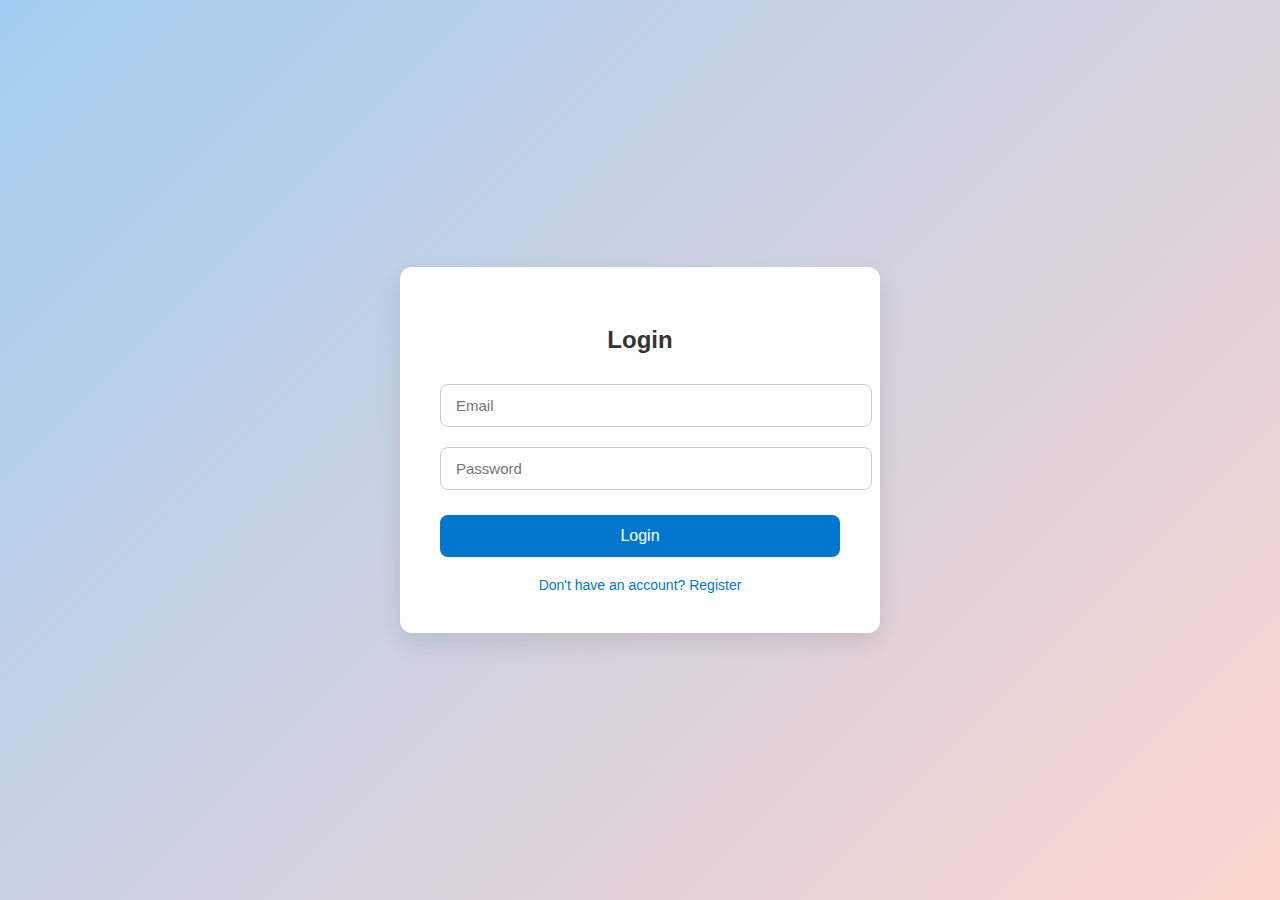
<file: index.html>
<!DOCTYPE html>
<html lang="en">
<head>
  <meta charset="UTF-8" />
  <meta name="viewport" content="width=device-width, initial-scale=1.0"/>
  <title>Login - Pet Care </title>
  <link rel="stylesheet" href="style.css" />
</head>
<body>
  <div class="container">
    <h2>Login</h2>
    <input type="email" id="loginEmail" placeholder="Email" />
    <input type="password" id="loginPassword" placeholder="Password" />
    <button onclick="loginUser()">Login</button>
    <a href="register.html">Don't have an account? Register</a>
  </div>
  <script src="script.js"></script>
</body>
</html>
</file>
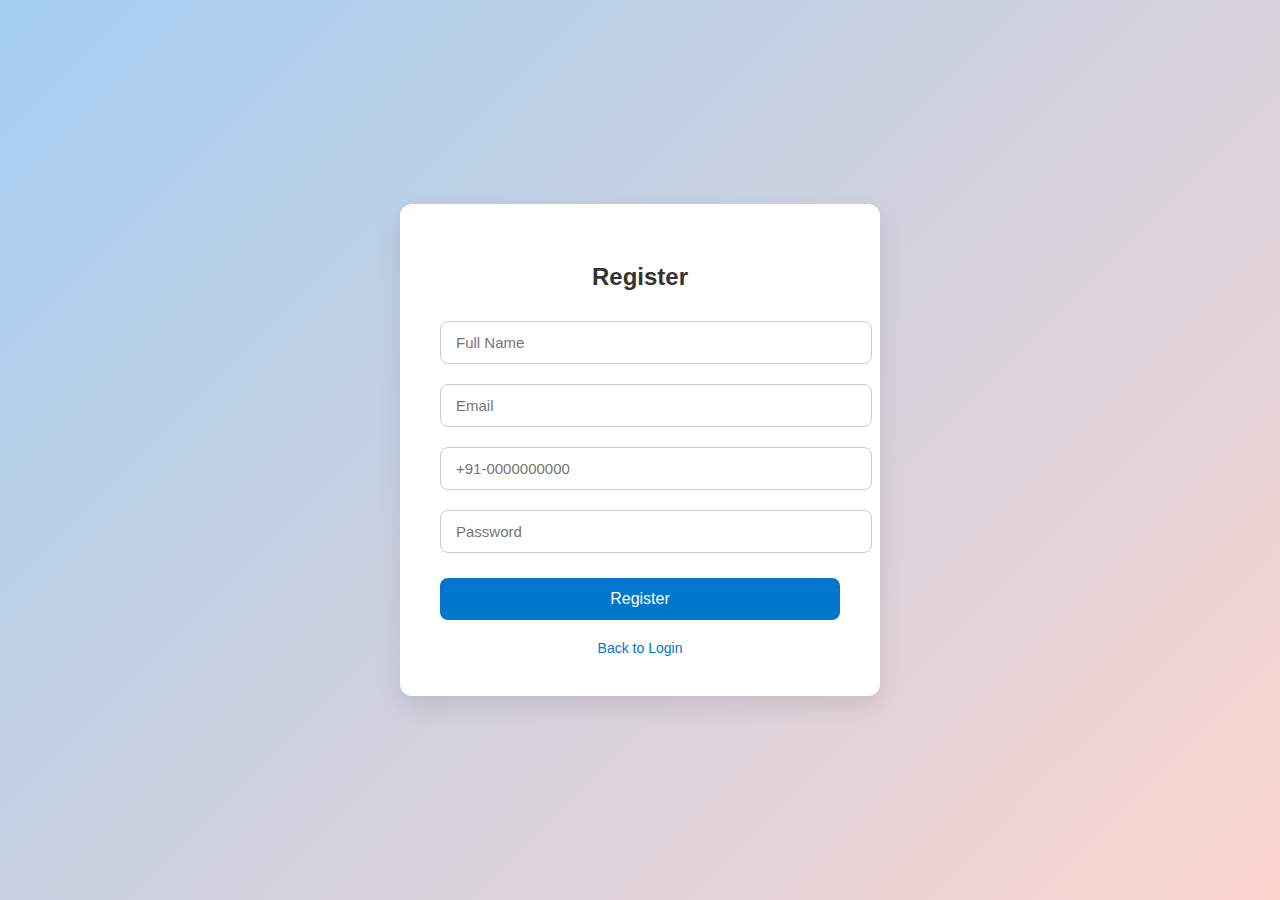
<file: register.html>
<!DOCTYPE html>
<html lang="en">
<head>
  <meta charset="UTF-8" />
  <meta name="viewport" content="width=device-width, initial-scale=1.0"/>
  <title>Register - Pet Care </title>
  <link rel="stylesheet" href="style.css" />
</head>
<body>
  <div class="container">
    <h2>Register </h2>
    <input type="text" id="regName" placeholder="Full Name" />
    <input type="email" id="regEmail" placeholder="Email" />
    <input type="tel" id="regPhone" placeholder="+91-0000000000" />
    <input type="password" id="regPassword" placeholder="Password" />
    <button onclick="registerUser()">Register</button>
    <a href="index.html">Back to Login</a>
  </div>
  <script src="script.js"></script>
</body>
</html>
</file>
<file: style.css>
/* style.css */
body {
    margin: 0;
    padding: 0;
    font-family: 'Segoe UI', sans-serif;
    background: linear-gradient(135deg, #a3cef1, #fcd5ce);
    display: flex;
    align-items: center;
    justify-content: center;
    height: 100vh;
  }
  
  .container {
    width: 100%;
    max-width: 400px;
    background-color: #fff;
    padding: 2.5rem;
    border-radius: 12px;
    box-shadow: 0 10px 25px rgba(0, 0, 0, 0.1);
    text-align: center;
  }
  
  h2 {
    margin-bottom: 20px;
    color: #333;
  }
  
  input {
    width: 100%;
    padding: 12px 15px;
    margin: 10px 0;
    border: 1px solid #ccc;
    border-radius: 8px;
    transition: 0.3s;
    font-size: 15px;
  }
  
  input:focus {
    border-color: #0077cc;
    outline: none;
  }
  
  button {
    width: 100%;
    padding: 12px;
    margin-top: 15px;
    background-color: #0077cc;
    color: white;
    border: none;
    border-radius: 8px;
    font-size: 16px;
    cursor: pointer;
    transition: background 0.3s;
  }
  
  button:hover {
    background-color: #005fa3;
  }
  
  a {
    display: block;
    margin-top: 20px;
    color: #0077cc;
    text-decoration: none;
    font-size: 14px;
  }
  
  a:hover {
    text-decoration: underline;
  }
</file>
